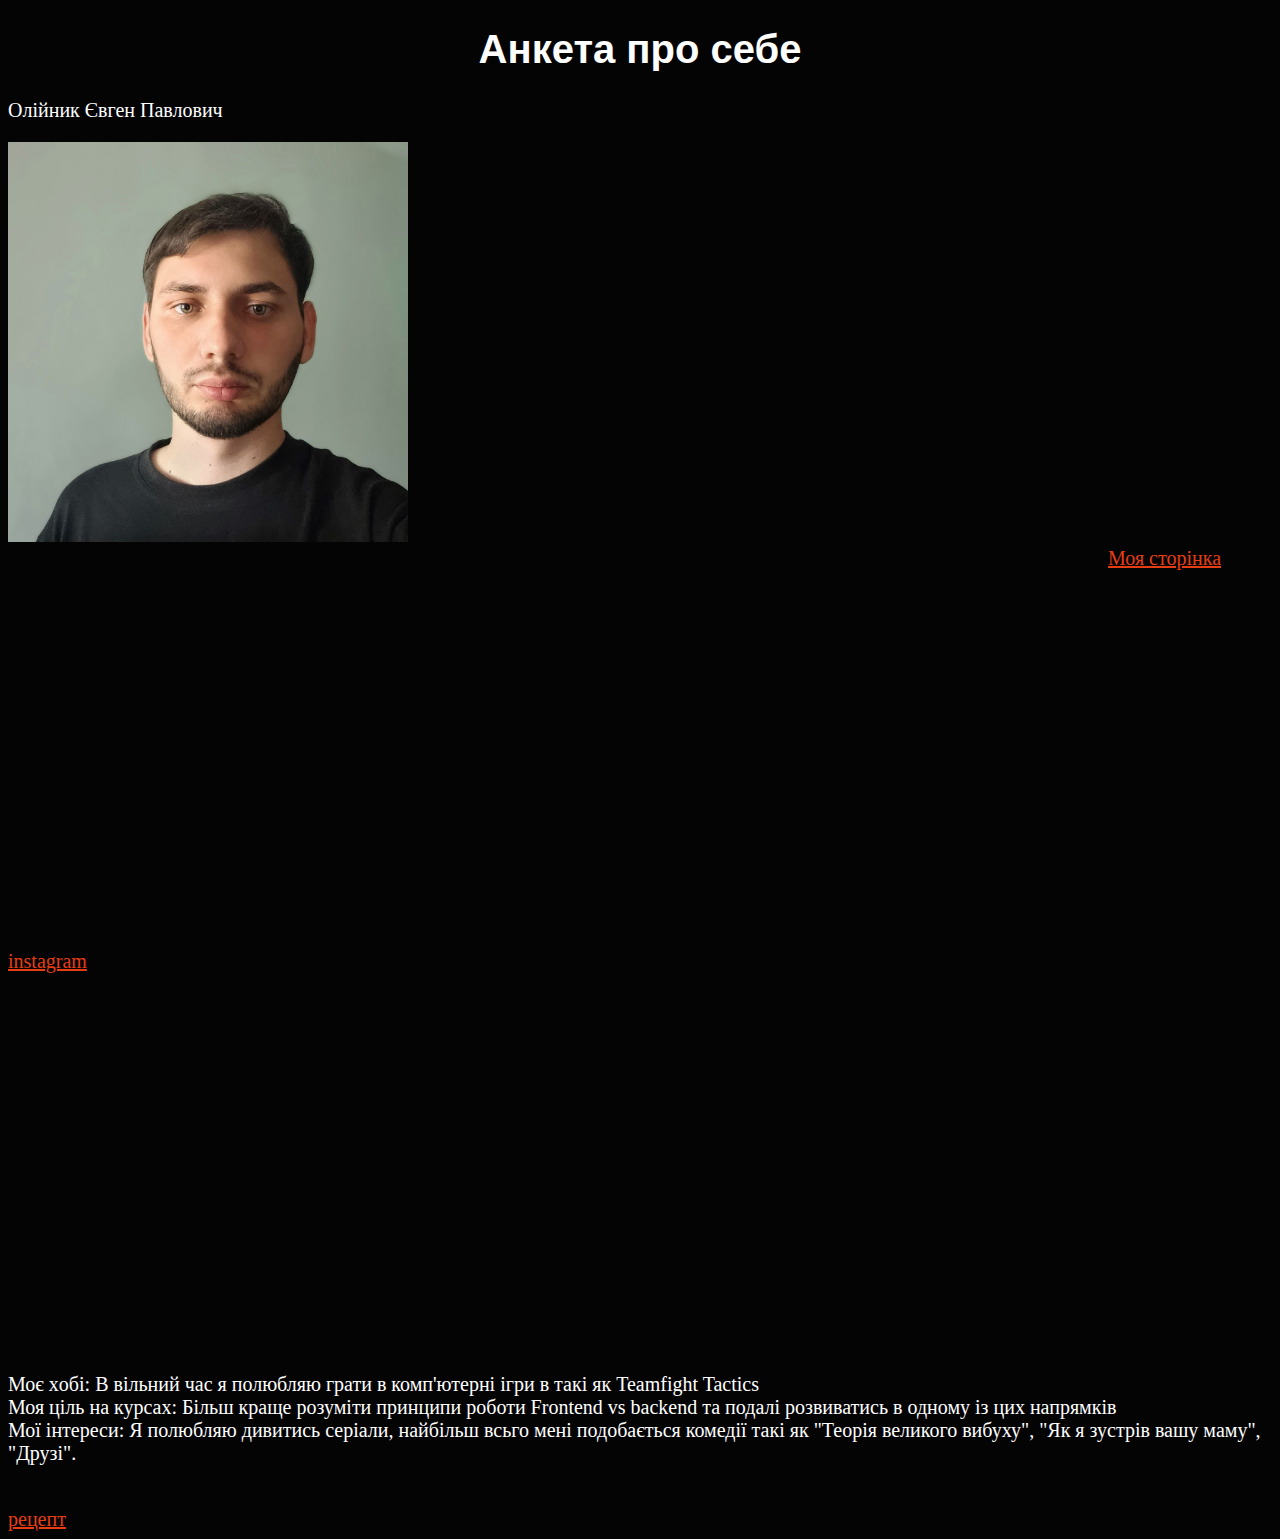
<file: hw_1/index.html>
<!DOCTYPE html>
<html lang="en">
<head>
    <meta charset="UTF-8">
    <meta name="viewport" content="width=device-width, initial-scale=1.0">
    <title>Document</title>
    <link rel="stylesheet" href="css/style.css" />
</head>
<body>
    <h1> Анкета про себе </h1>
    <p> Олійник Євген Павлович</p>
    <img src="images/my_photo.jpg" alt="Моя фотографія" width="400" height="400">
    <a href="https://www.instagram.com/flor3nce_98?igsh=MWJ4dnhqZTQ3NTR5Yw==" class="instagram" >Моя сторінка instagram</a>
<p>
Моє хoбi: В вільний час я полюбляю грати в комп'ютерні ігри  в такі як Teamfight Tactics<br/>Моя ціль на курсах: Більш краще розуміти принципи роботи Frontend vs backend та подалі розвиватись в одному із цих напрямків<br/> Мої інтереси: Я полюбляю дивитись серіали, найбільш всьго мені подобається комедії такі як "Теорія великого вибуху", "Як я зустрів вашу маму", "Друзі".
</p>
<a href="pages/culinary_recipe.html" class="recipe">Кулінарний рецепт</a>
</body>
</html>
</file>
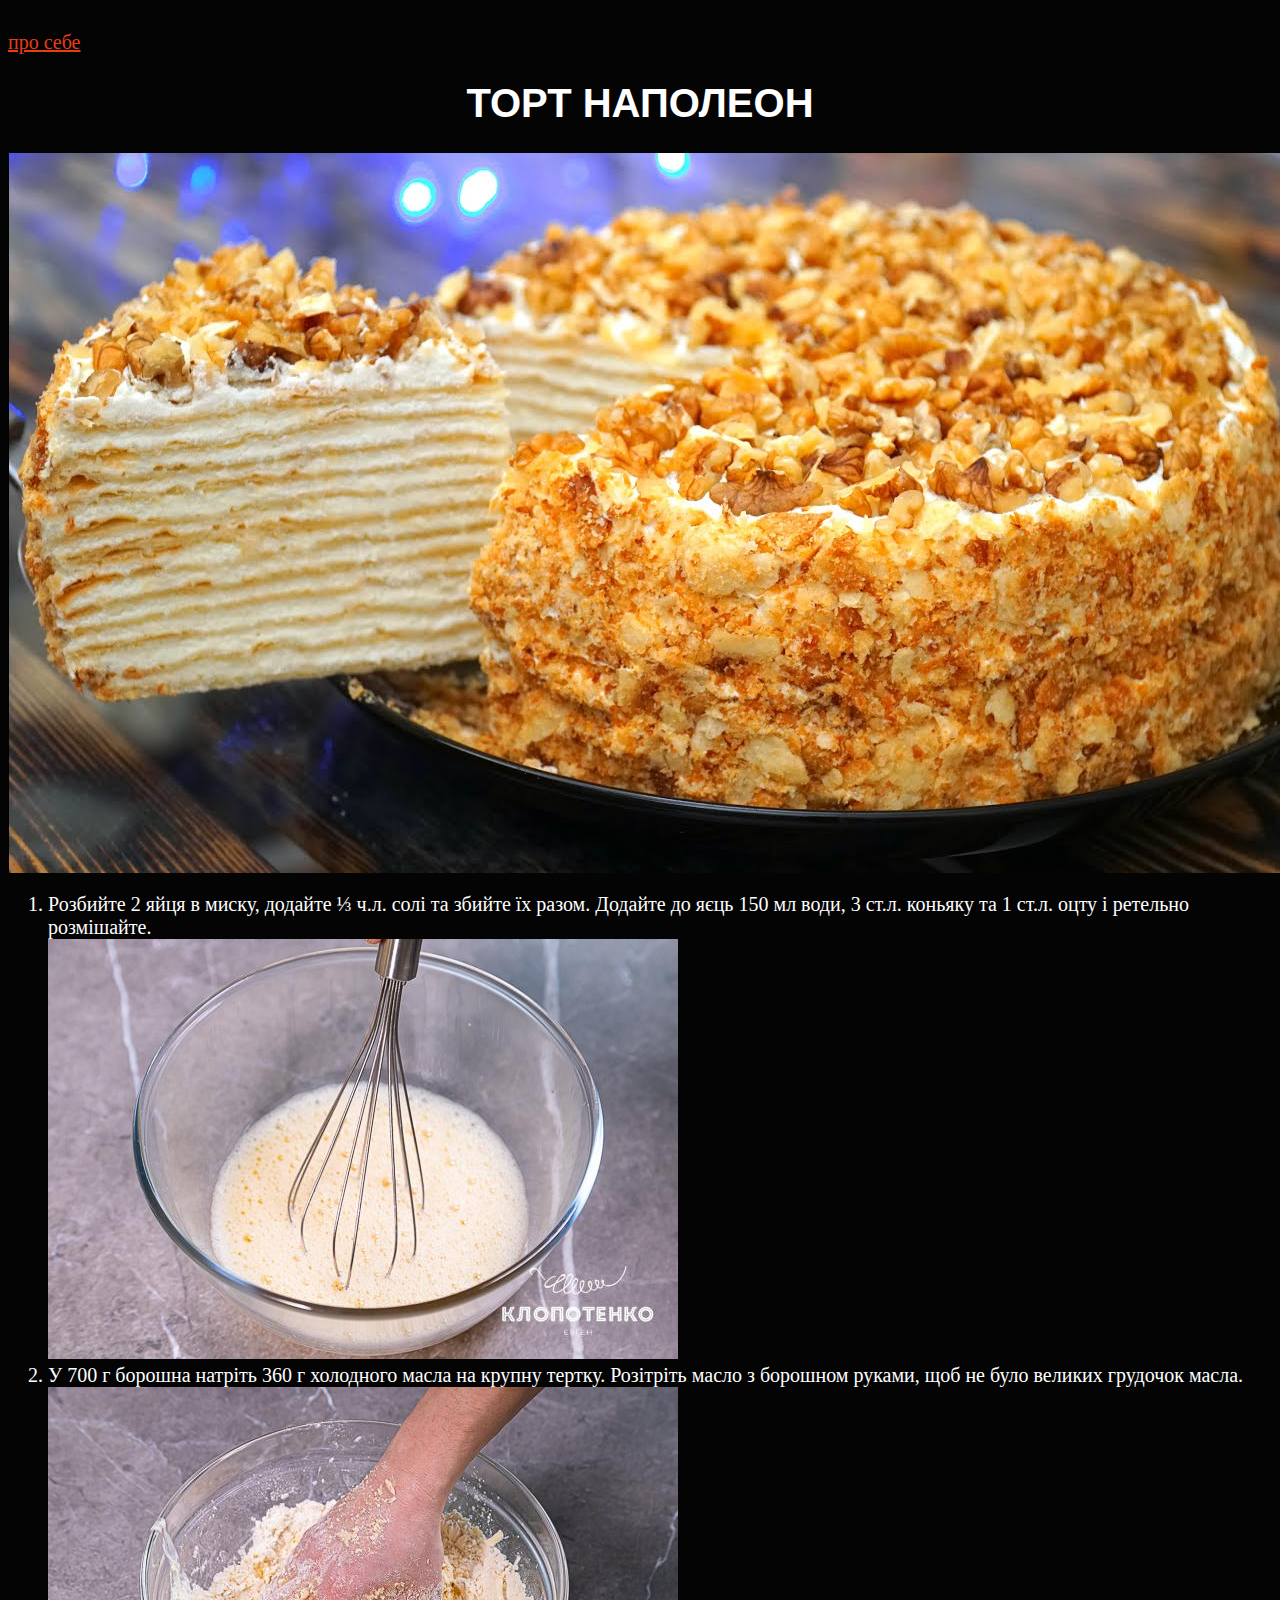
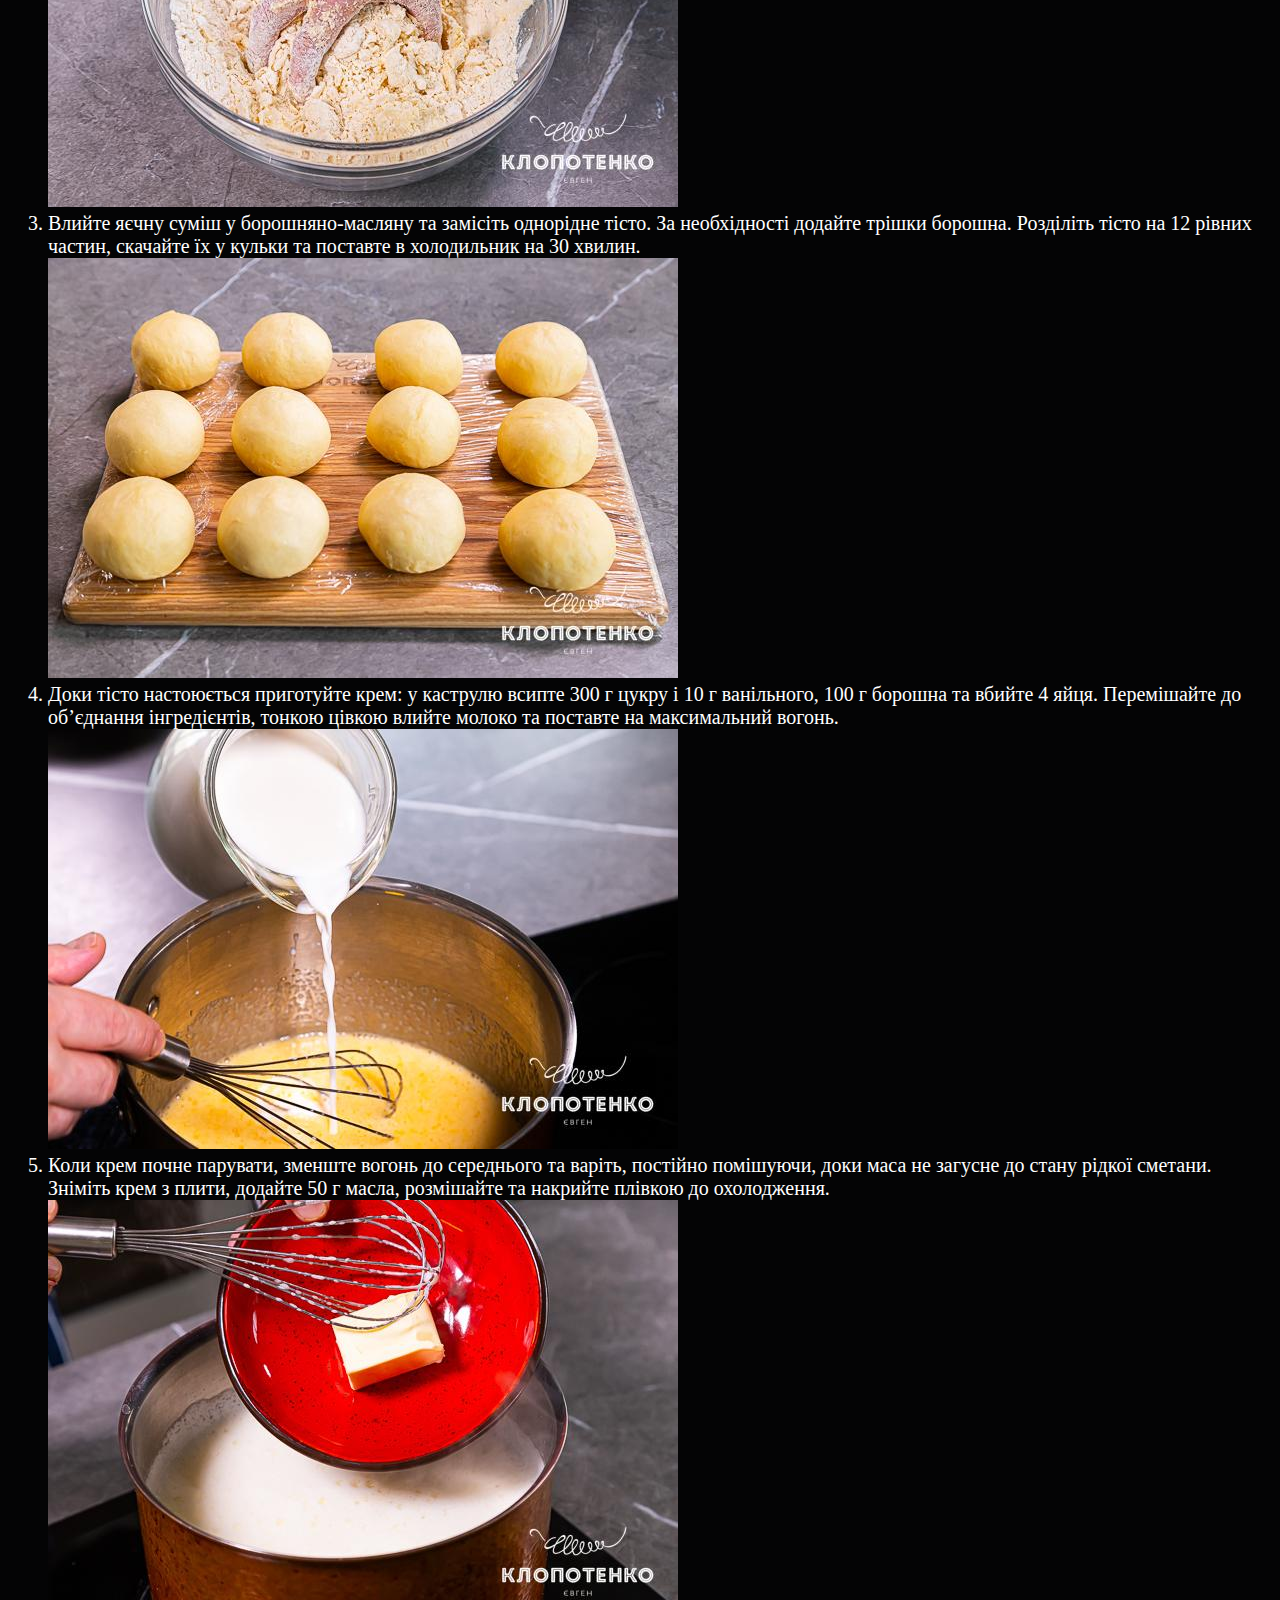
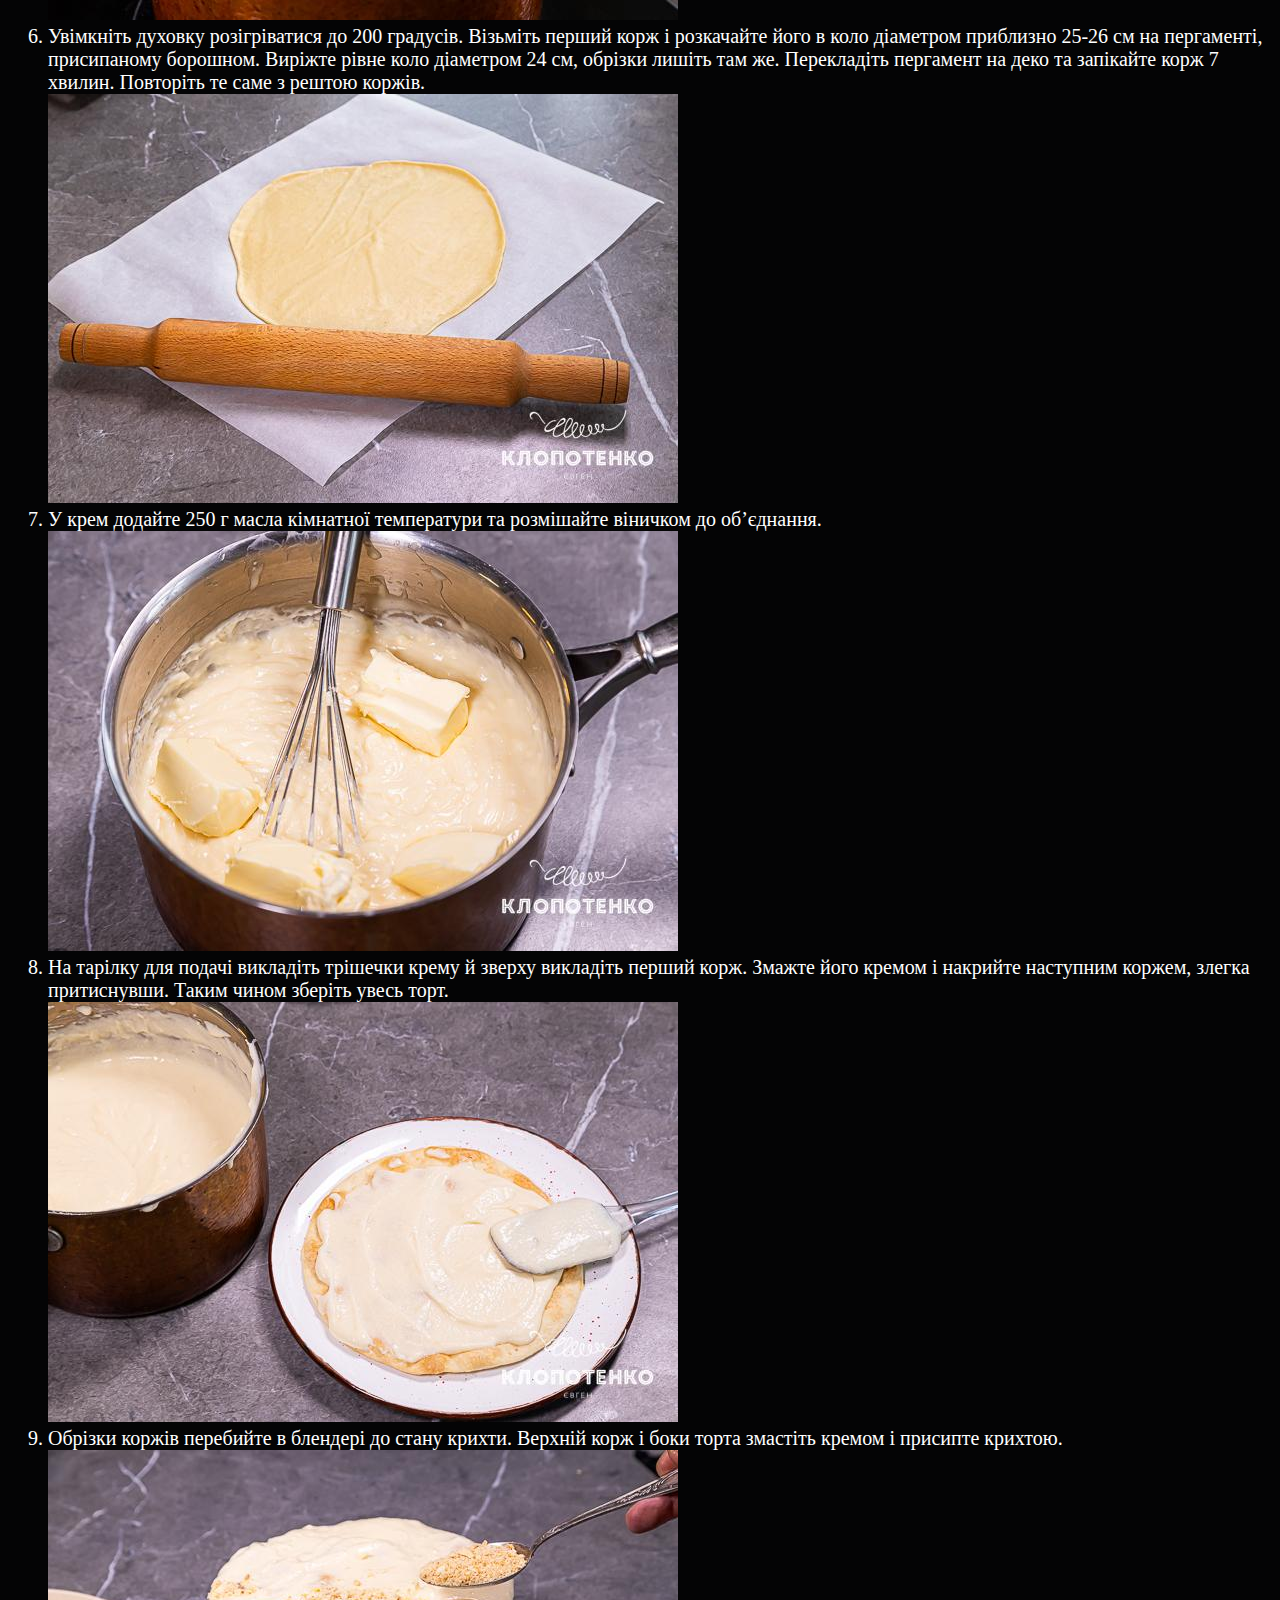
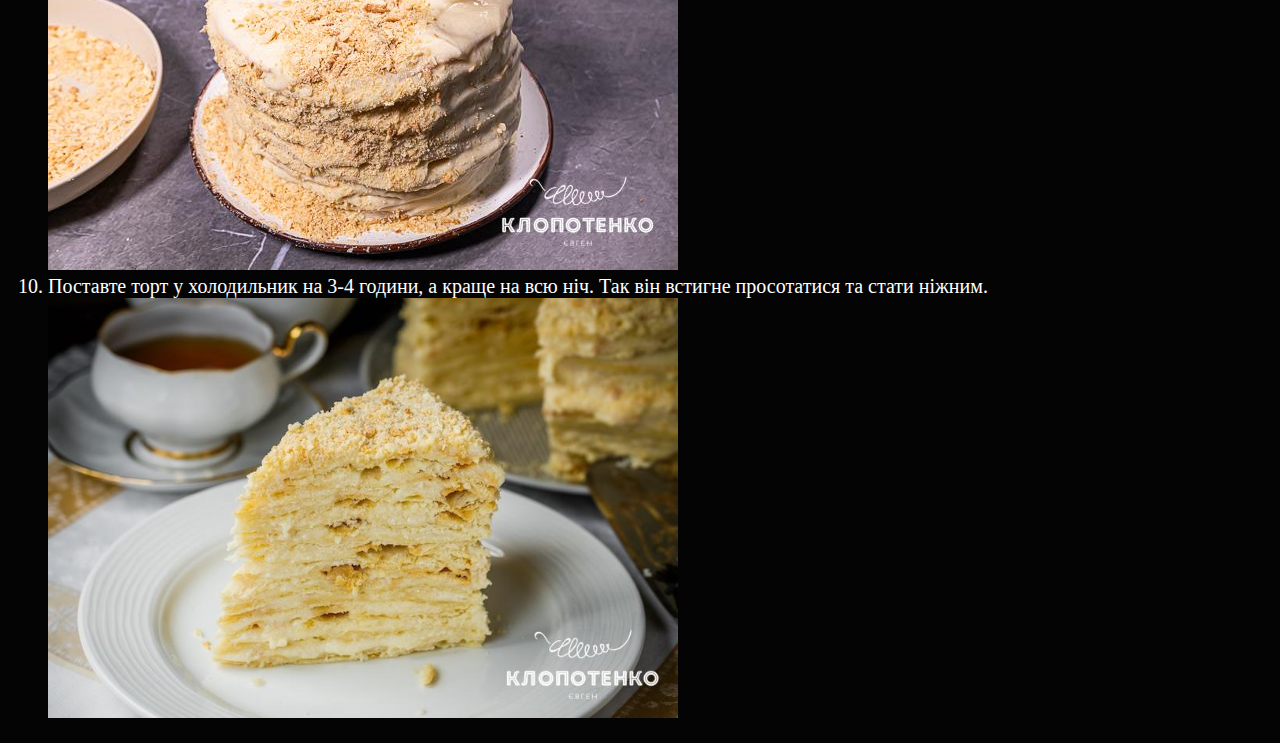
<file: hw_1/pages/culinary_recipe.html>
<!DOCTYPE html>
<html lang="en">
<head>
    <meta charset="UTF-8">
    <meta name="viewport" content="width=device-width, initial-scale=1.0">
    <title>Document</title>
  <link rel="stylesheet" href="../css/style.css" />
</head>
<body>
    <a href="../index.html"class="questionnaire" >Анкета про себе</a>
    <h1>ТОРТ НАПОЛЕОН</h1>
    <img src="images/napoleon.jpg" alt="Торт Наполеон" class="napoleon">

    <ol>
        <li>Розбийте 2 яйця в миску, додайте ⅓ ч.л. солі та збийте їх разом. Додайте до яєць 150 мл води, 3 ст.л. коньяку та 1 ст.л. оцту і ретельно розмішайте.</li>
        <img src="images/first_stage.jpg" alt="Торт Наполеон">
        <li> У 700 г борошна натріть 360 г холодного масла на крупну тертку. Розітріть масло з борошном руками, щоб не було великих грудочок масла.</li>
        <img src="images/the_second _stage.jpg" alt="Торт Наполеон">
        <li>Влийте яєчну суміш у борошняно-масляну та замісіть однорідне тісто. За необхідності додайте трішки борошна. Розділіть тісто на 12 рівних частин, скачайте їх у кульки та поставте в холодильник на 30 хвилин.</li>
        <img src="images/the_third_stage.jpg" alt="Торт Наполеон">
        <li>Доки тісто настоюється приготуйте крем: у каструлю всипте 300 г цукру і 10 г ванільного, 100 г борошна та вбийте 4 яйця. Перемішайте до обʼєднання інгредієнтів, тонкою цівкою влийте молоко та поставте на максимальний вогонь.</li>
        <img src="images/the _fourth_stage.jpg" alt="Торт Наполеон">
        <li>Коли крем почне парувати, зменште вогонь до середнього та варіть, постійно помішуючи, доки маса не загусне до стану рідкої сметани. Зніміть крем з плити, додайте 50 г масла, розмішайте та накрийте плівкою до охолодження.</li>
        <img src="images/the_fifth_stage.jpg" alt="Торт Наполеон">
        <li>Увімкніть духовку розігріватися до 200 градусів. Візьміть перший корж і розкачайте його в коло діаметром приблизно 25-26 см на пергаменті, присипаному борошном. Виріжте рівне коло діаметром 24 см, обрізки лишіть там же. Перекладіть пергамент на деко та запікайте корж 7 хвилин. Повторіть те саме з рештою коржів.</li>
        <img src="images/the_sixth_stage.jpg" alt="Торт Наполеон">
        <li>У крем додайте 250 г масла кімнатної температури та розмішайте віничком до обʼєднання.</li>
        <img src="images/the_seventh_stage.jpg" alt="Торт Наполеон">
        <li>На тарілку для подачі викладіть трішечки крему й зверху викладіть перший корж. Змажте його кремом і накрийте наступним коржем, злегка притиснувши. Таким чином зберіть увесь торт.</li>
        <img src="images/the_eighth_stage.jpg" alt="Торт Наполеон">
        <li>Обрізки коржів перебийте в блендері до стану крихти. Верхній корж і боки торта змастіть кремом і присипте крихтою.</li>
        <img src="images/the_ninth_stage.jpg" alt="Торт Наполеон">
        <li>Поставте торт у холодильник на 3-4 години, а краще на всю ніч. Так він встигне просотатися та стати ніжним.</li>
        <img src="images/tenth_stage.jpg" alt="Торт Наполеон"width="630" height="420">
    </ol>
</body>
</html>
</file>
<file: hw_1/css/style.css>
body
{
    background-color: rgb(4, 4, 5);
    color: white;
    font-size: 20px;
    font-family: "Verdana";
}
h1
{
   text-align: center;
   font-family: "Arial";
   
}
a.instagram{
    color: rgb(230, 61, 19); 
    vertical-align: 380px;
    margin-left: 1100px;
}
a.recipe{
color: rgb(230, 61, 19); 
margin-left: 1500px;
}
a.questionnaire{
    color: rgb(230, 61, 19); 
    margin-left: 1500px;
}
img.napoleon{
display: block;
margin: auto;
}
</file>
